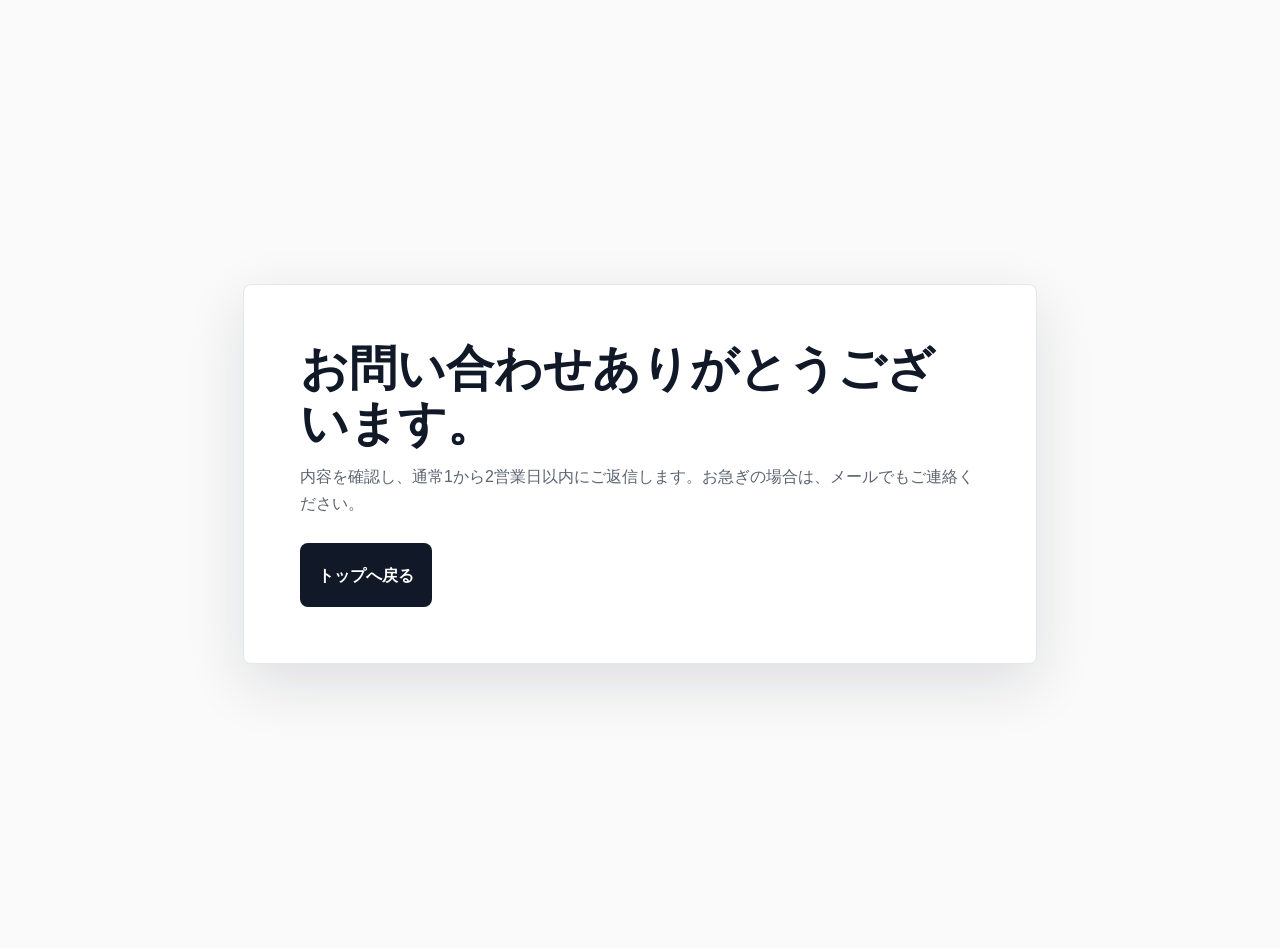
<file: thanks.html>
<!doctype html>
<html lang="ja">
<head>
  <meta charset="utf-8">
  <meta name="viewport" content="width=device-width, initial-scale=1">
  <title>お問い合わせありがとうございます | Nexus Creative 88</title>
  <style>
    body {
      margin: 0;
      min-height: 100vh;
      display: grid;
      place-items: center;
      padding: 24px;
      color: #111827;
      background: #fafafa;
      font-family: "Inter", "Noto Sans JP", "Hiragino Kaku Gothic ProN", Meiryo, sans-serif;
      line-height: 1.7;
    }
    main {
      width: min(680px, 100%);
      padding: clamp(28px, 7vw, 56px);
      background: #fff;
      border: 1px solid #e5e7eb;
      border-radius: 8px;
      box-shadow: 0 20px 60px rgba(17, 24, 39, .12);
    }
    h1 {
      margin: 0 0 12px;
      font-size: clamp(30px, 5vw, 48px);
      line-height: 1.15;
    }
    p { margin: 0 0 26px; color: #5b6472; }
    a {
      display: inline-flex;
      align-items: center;
      justify-content: center;
      min-height: 44px;
      padding: 10px 18px;
      color: #fff;
      background: #111827;
      border-radius: 8px;
      font-weight: 700;
      text-decoration: none;
    }
  </style>
</head>
<body>
  <main>
    <h1>お問い合わせありがとうございます。</h1>
    <p>内容を確認し、通常1から2営業日以内にご返信します。お急ぎの場合は、メールでもご連絡ください。</p>
    <a href="/">トップへ戻る</a>
  </main>
</body>
</html>
</file>
